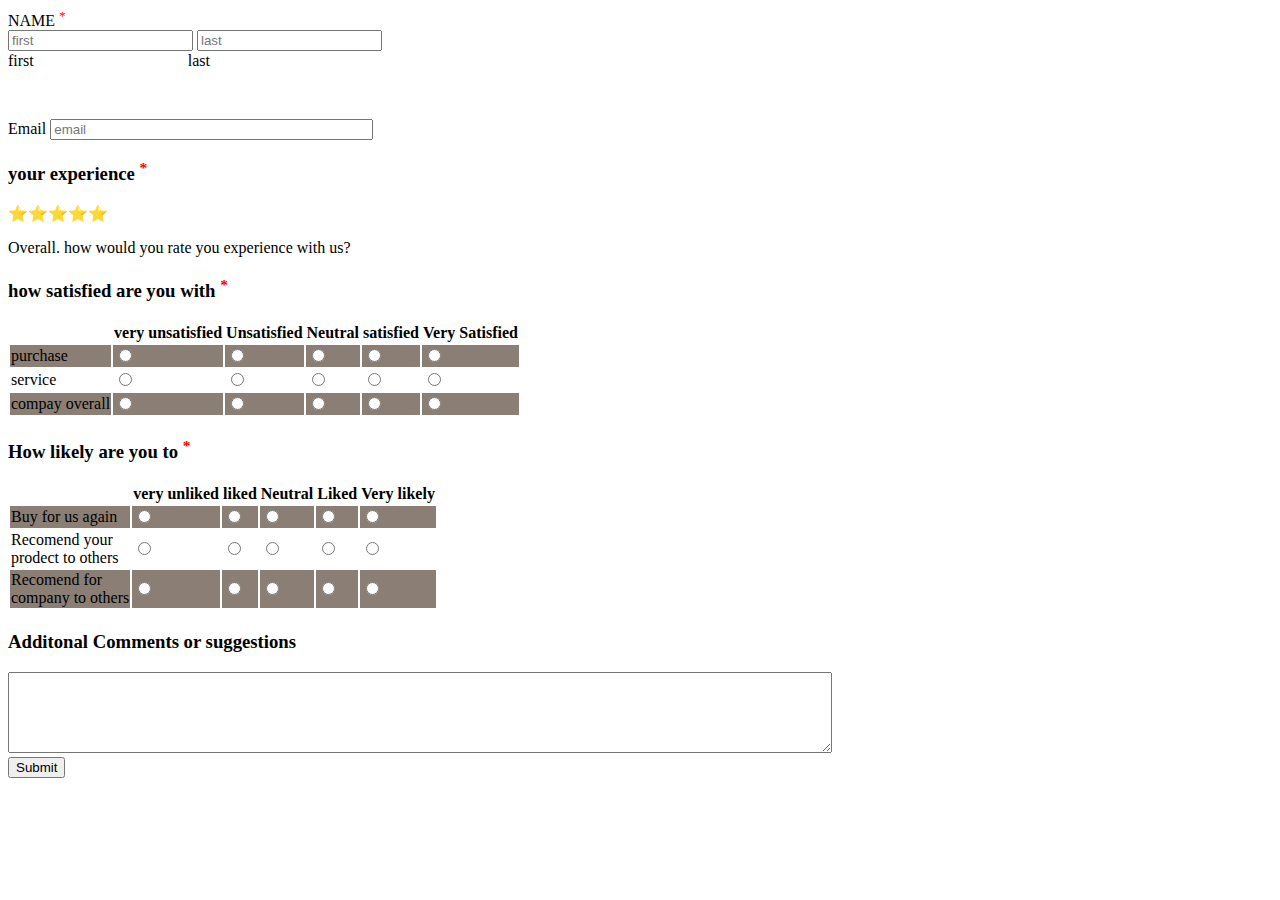
<file: assignment 2/index.html>
<!DOCTYPE html>
<html lang="en">
<head>
    <meta charset="UTF-8">
    <meta http-equiv="X-UA-Compatible" content="IE=edge">
    <meta name="viewport" content="width=device-width, initial-scale=1.0">
    <title>application</title>
    <link rel="stylesheet" href="style.css">
</head>
<body>
    <div>

        <label for="">NAME <sup>*</sup></label><br>
        <div></div>
        <input type="text" placeholder="first">
        <input type="text"placeholder="last"><br> 
        <p class="first">first <span class="last">last</span></p>
     
        <br>
        <label for="email">Email</label>
        <input class="email" type="email" placeholder="email" >
        <h3>your experience <sup>*</sup> </h3>
      <p>⭐⭐⭐⭐⭐</p>
      <p > Overall. how would you rate you experience with us? </p>

 <h3>how satisfied are you with <sup>*</sup></h3>
 <table >
    <tr>
        
        <td class="purchase"><label for="">purchase</label></td>
        <td class="purchase"><input type="radio"></td>
        <td class="purchase"><input type="radio"></td>
        <td class="purchase"><input type="radio"></td>
        <td class="purchase"><input type="radio"></td>
        <td class="purchase"><input type="radio"></td>
    </tr>
    <tr>
        <td><label for="">service</label></td>
        <td><input type="radio"></td>
        <td><input type="radio"></td>
        <td><input type="radio"></td>
        <td><input type="radio"></td>
        <td><input type="radio"></td>
    </tr>
    <tr>
        <td class="compay-overall"><label for="">compay overall</label></td>
        <td class="compay-overall"><input type="radio"></td>
        <td class="compay-overall"><input type="radio"></td>
        <td class="compay-overall"><input type="radio"></td>
        <td class="compay-overall"><input type="radio"></td>
        <td class="compay-overall"><input type="radio"></td>
    </tr>
    <tr>
        <thead>
            <th> <label for=""></label></th>
            <th> <label for="">very unsatisfied</label></th>
            <th> <label for=""></label>Unsatisfied</label></th>
            <th> <label for="">Neutral</label></th>
            <th> <label for="">satisfied</label></th>
            <th> <label for="">Very Satisfied</label></th>
        </thead>
    </tr>
 </table>
 <h3>How likely are you to <sup>*</sup></h3>
 <table class="table">
    
        <tr>
            <td class="Buy"><label for="first">Buy for us again</label></td>
            <td class="Buy"><input type="radio" id="first"></td>
            <td class="Buy"><input type="radio" id="first"></td>
            <td class="Buy"><input type="radio" id="first"></td>
            <td class="Buy"><input type="radio" id="first"></td>
            <td class="Buy"><input type="radio" id="first"></td>
          
        </tr>
        <tr>
            <td><label for="second">Recomend your <br> prodect to others</label></td>
            <td><input type="radio" id="second"></td>
            <td><input type="radio" id="second"></td>
            <td><input type="radio" id="second"></td>
            <td><input type="radio" id="second"></td>
            <td><input type="radio" id="second"></td>
           
          
        </tr>
        <tr>
            <td class="Recomend "><label for="third">Recomend for <br> company to others</label></td>
            <td class="Recomend "><input type="radio" id="third"></td>
            <td class="Recomend "><input type="radio" id="third"></td>
            <td class="Recomend "><input type="radio" id="third"></td>
            <td class="Recomend "><input type="radio" id="third"></td>
            <td class="Recomend "><input type="radio" id="third"></td>
           
        </tr>
        <tr>
            <thead>
                <th> <label for=""></label></th>
                <th> <label for="">very unliked</label></th>
                <th> <label for=""></label>liked</label></th>
                <th> <label for="">Neutral</label></th>
                <th> <label for="">Liked</label></th>
                <th> <label for="">Very likely</label></th>
            </thead>
        </tr>
  
 </table>
 <h3> Additonal Comments or suggestions</h3>
 <textarea name="" id="" cols="100" rows=5"></textarea><br>
 <input type="submit">


    </div>
    </body>
</html>
</file>
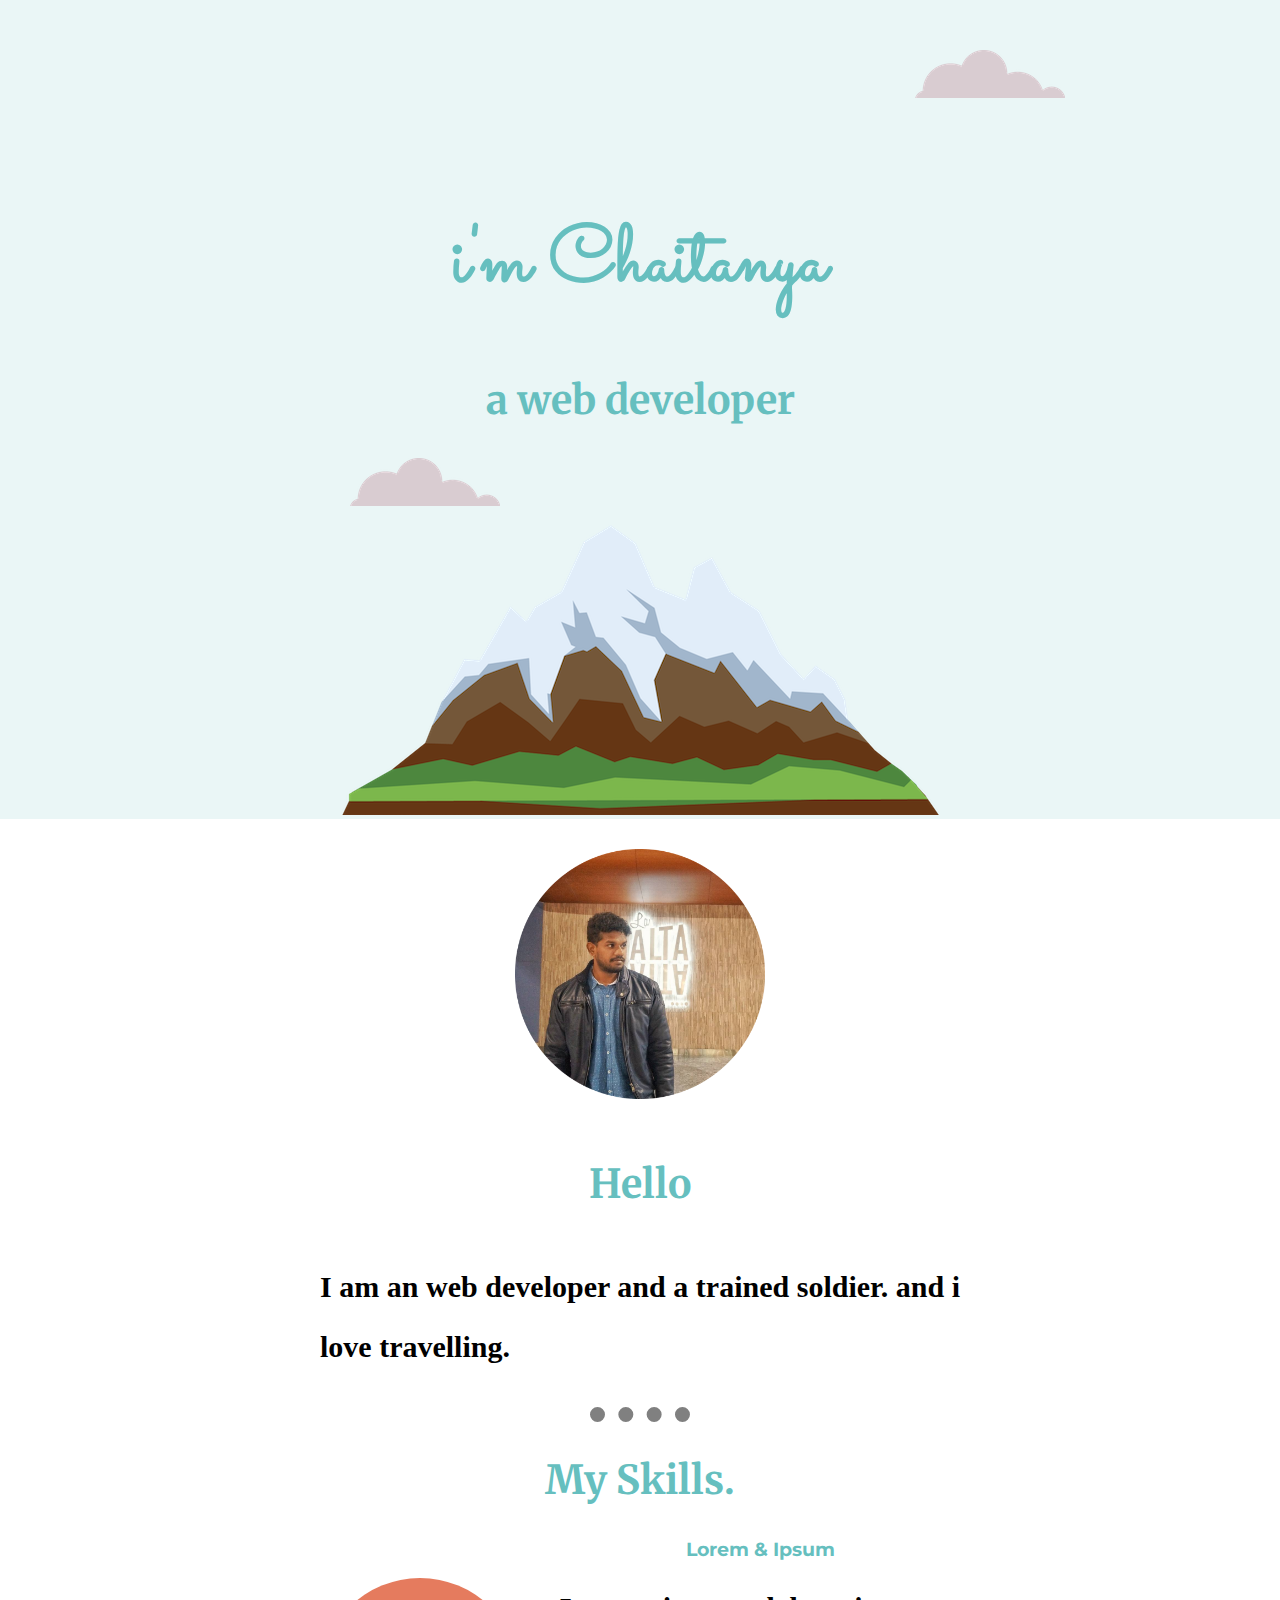
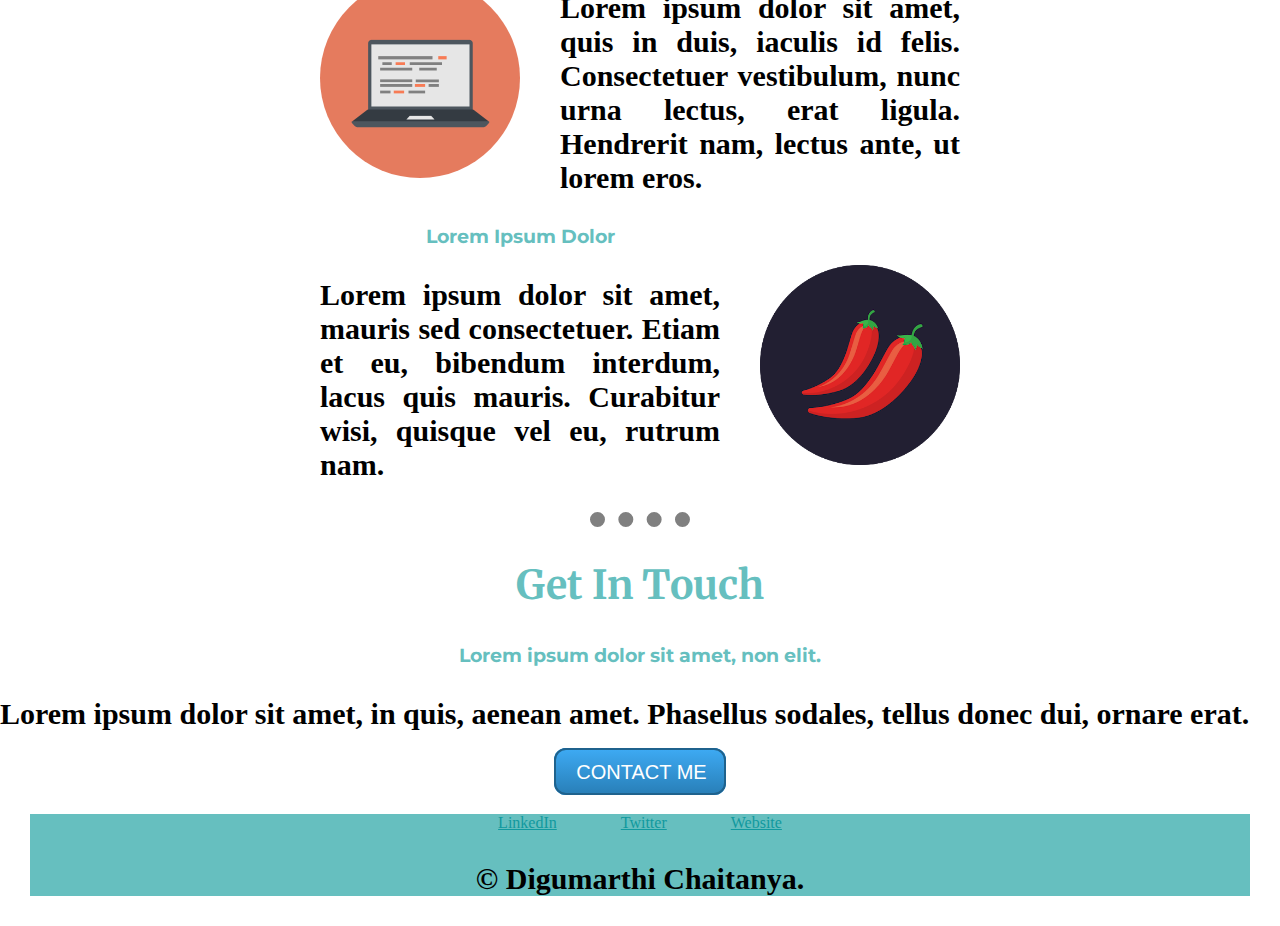
<file: bio/index.html>
<!DOCTYPE html>
<html lang="en" dir="ltr">
  <head>
    <meta charset="utf-8">
    <title>biodeta</title>
    <link rel="stylesheet" href="./css/style.css">
    <link rel="icon" href="./favicon.ico">
    <link rel="preconnect" href="https://fonts.googleapis.com">
    <link rel="preconnect" href="https://fonts.googleapis.com">
    <link rel="preconnect" href="https://fonts.gstatic.com" crossorigin>
    <link href="https://fonts.googleapis.com/css2?family=Merriweather&family=Montserrat&family=Sacramento&display=swap" rel="stylesheet">
</head>

  <body>
    <div class="firstdiv">

   
    <img class="uppercloud"src="./images/cloud.png" alt="cloud">
    <h1>i'm  Chaitanya</h1>
    <h2>a web developer</h2>
      <img class="lowercloud" src="./images/cloud.png" alt="cloud">
        <img class="mountain" src="./images/mountain.png" alt="cloud">
      </div>
     <div class="container" >
      <div class="profile" >
        <img src="./images/chaitanya.png" alt="" height="250" width="250">
        <h2>Hello</h2>
        <p>I am an web developer and a trained soldier. and i love travelling.</p>

      </div>
<hr>

    <h2>My Skills.</h2>
    <div class="skill-row">
     <img class="computer" src="./images/computer.png" alt="" height="200" width="200" >
      <h3>Lorem & Ipsum</h3>
      <p class="para1">Lorem ipsum dolor sit amet, quis in duis, iaculis id felis. Consectetuer vestibulum, nunc urna lectus, erat ligula. Hendrerit nam, lectus ante, ut lorem eros.</p>
    </div>
    <div class="skill-row">
      <img class="chilli" src="./images/chillies.png" alt="" height="200" width="200">
      <h3>Lorem Ipsum Dolor</h3>
      <p class="para2">Lorem ipsum dolor sit amet, mauris sed consectetuer. Etiam et eu, bibendum interdum, lacus quis mauris. Curabitur wisi, quisque vel eu, rutrum nam.</p>
    </div>
  </div>
  <hr>
  <div class="contact-me">
    <h2>Get In Touch</h2>
    <h3>Lorem ipsum dolor sit amet, non elit.</h3>
    <p>Lorem ipsum dolor sit amet, in quis, aenean amet. Phasellus sodales, tellus donec dui, ornare erat.</p>
    <a class="btn" href="mailto:name@email.com">CONTACT ME</a>
  </div>
</div>


<div class="bottom-container">
  <a class="footer-link" href="https://www.linkedin.com/">LinkedIn</a>
  <a class="footer-link" href="https://twitter.com/">Twitter</a>
  <a class="footer-link" href="https://www.appbrewery.co/">Website</a>
  <p class="paralast">© Digumarthi Chaitanya.</p>
</div>




 



  </body>
</html>
</file>
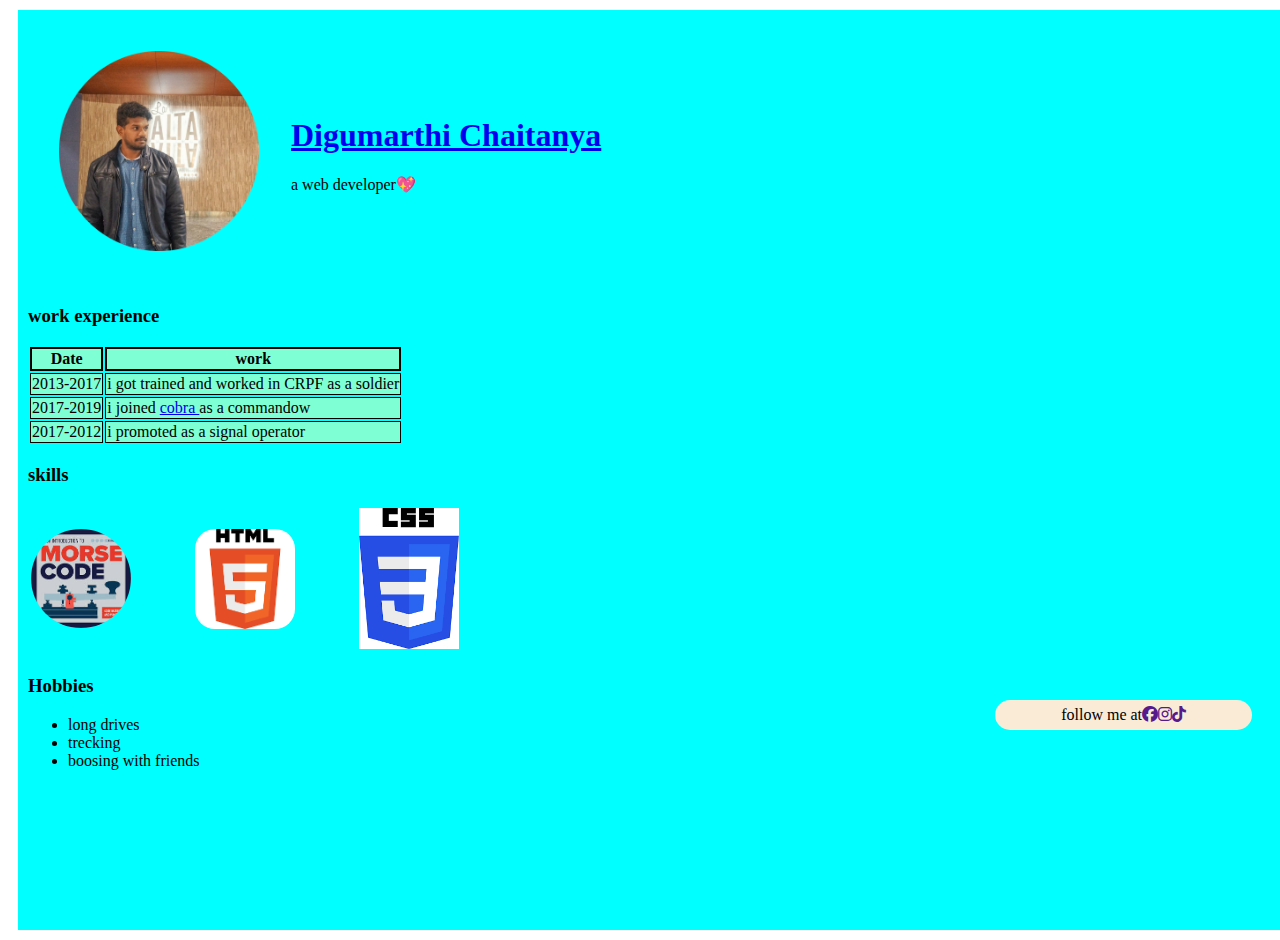
<file: cv/index.html>
<!DOCTYPE html>
<html lang="en">
<head>
    <meta charset="UTF-8">
    <meta http-equiv="X-UA-Compatible" content="IE=edge">
    <meta name="viewport" content="width=device-width, initial-scale=1.0">
    <title>cv</title>
    <link rel="stylesheet" href="style.css">
    
    <link rel="preconnect" href="https://fonts.googleapis.com"><link rel="preconnect" href="https://fonts.gstatic.com" crossorigin><link href="https://fonts.googleapis.com/css2?family=Anton&family=Dancing+Script&family=La+Belle+Aurore&family=Lato:ital,wght@1,100&family=Merriweather&family=Montserrat&family=Rubik+Distressed&family=Sacramento&display=swap" rel="stylesheet">
   <link rel="stylesheet" href="https://cdnjs.cloudflare.com/ajax/libs/font-awesome/6.2.1/css/all.min.css">
</head>
<body>
    <div class="container">
        <table cellspacing="30px">
            <tr>
                <td ><img src="./image/chaitanya.png" alt="" width="200" height="200"></td>
                <td>
                    <h1><a href="https://www.facebook.com/chaitanya.digumarthi/"> Digumarthi Chaitanya</a></h1>
                    <p>a web developer💖</p>

                </td>
            </tr>
        </table>

       
            <h3>work experience</h3>
            <table class="box">
                <tr>
                    <th>Date</th>
                    <th>work</th>
                </tr>
                <tr>
                    <td>2013-2017</td>
                    <td>i got trained and worked in CRPF as a soldier</td>
                </tr>
                <tr>
                    <td>2017-2019</td>
                    <td>i joined <a href="https://crpf.gov.in/cobra-sector.htm">cobra </a> as a commandow</td>
                </tr>
                <tr>
                    <td>2017-2012</td>
                    <td>i promoted as a signal operator</td>
                </tr>
            </table>
<h3>skills</h3>
<table>
    <tr>
        <td class="morce"><img src="./image/morce.jpg" alt="morce" width="100"></td>
        <td class="html"><img src="./image/html.png" alt="morce" width="100"></td>
        <td><img src="./image/css.png" alt="" width="100"></td>
    </tr>
</table>
   <h3>Hobbies</h3>
   <ul>
    <li>long drives</li>
    <li>trecking</li>
    <li>boosing with friends</li>
   </ul>
   <footer>

    follow me at <a href=""><i class="fa-brands fa-facebook"></i></a>
     <a href=""><i class="fa-brands fa-instagram"></i></a>
     <a href=""><i class="fa-brands fa-tiktok"></i></a>

     
   </footer>

    </div>

    
</body>
</html>
</file>
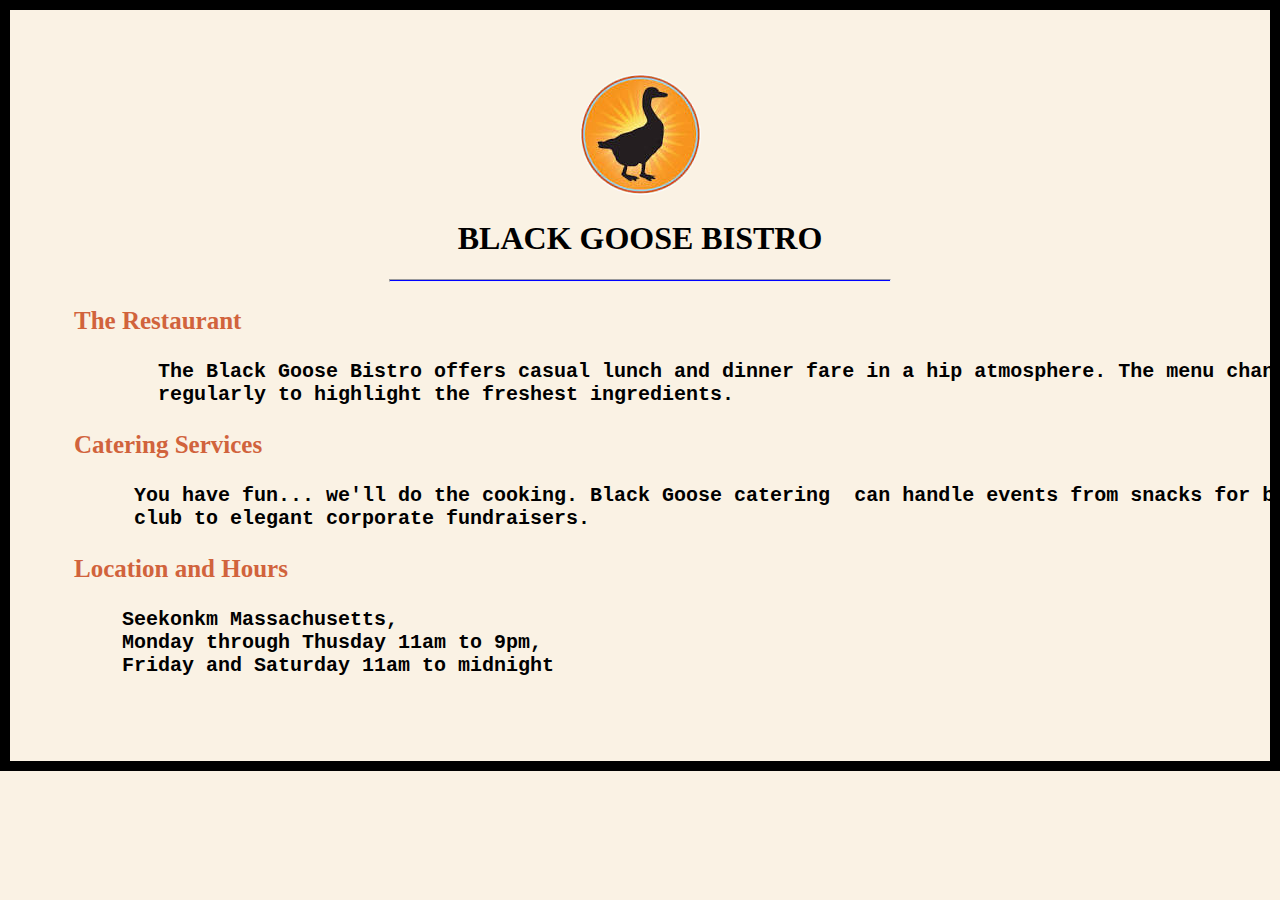
<file: first assinment/index.html>
<!DOCTYPE html>
<html lang="en">
<head>
    <meta charset="UTF-8">
    <meta http-equiv="X-UA-Compatible" content="IE=edge">
    <meta name="viewport" content="width=device-width, initial-scale=1.0">
    <title>black goose bistro</title>
    <link rel="stylesheet" href="style.css">
</head>
<body>
   <center>  <img src="bistro.jpg" alt="bistro"> </center>
   <center><h1>BLACK GOOSE BISTRO</h1> </center>
   <hr>
<h3>The Restaurant</h3>
<pre>       The Black Goose Bistro offers casual lunch and dinner fare in a hip atmosphere. The menu changes 
       regularly to highlight the freshest ingredients.
</pre>
<h3>Catering Services</h3>
<pre>     You have fun... we'll do the cooking. Black Goose catering  can handle events from snacks for bridge 
     club to elegant corporate fundraisers.
</pre>
<h3>Location and Hours</h3>
<pre>    Seekonkm Massachusetts,
    Monday through Thusday 11am to 9pm,
    Friday and Saturday 11am to midnight
</pre>
</body>
</html>
</file>
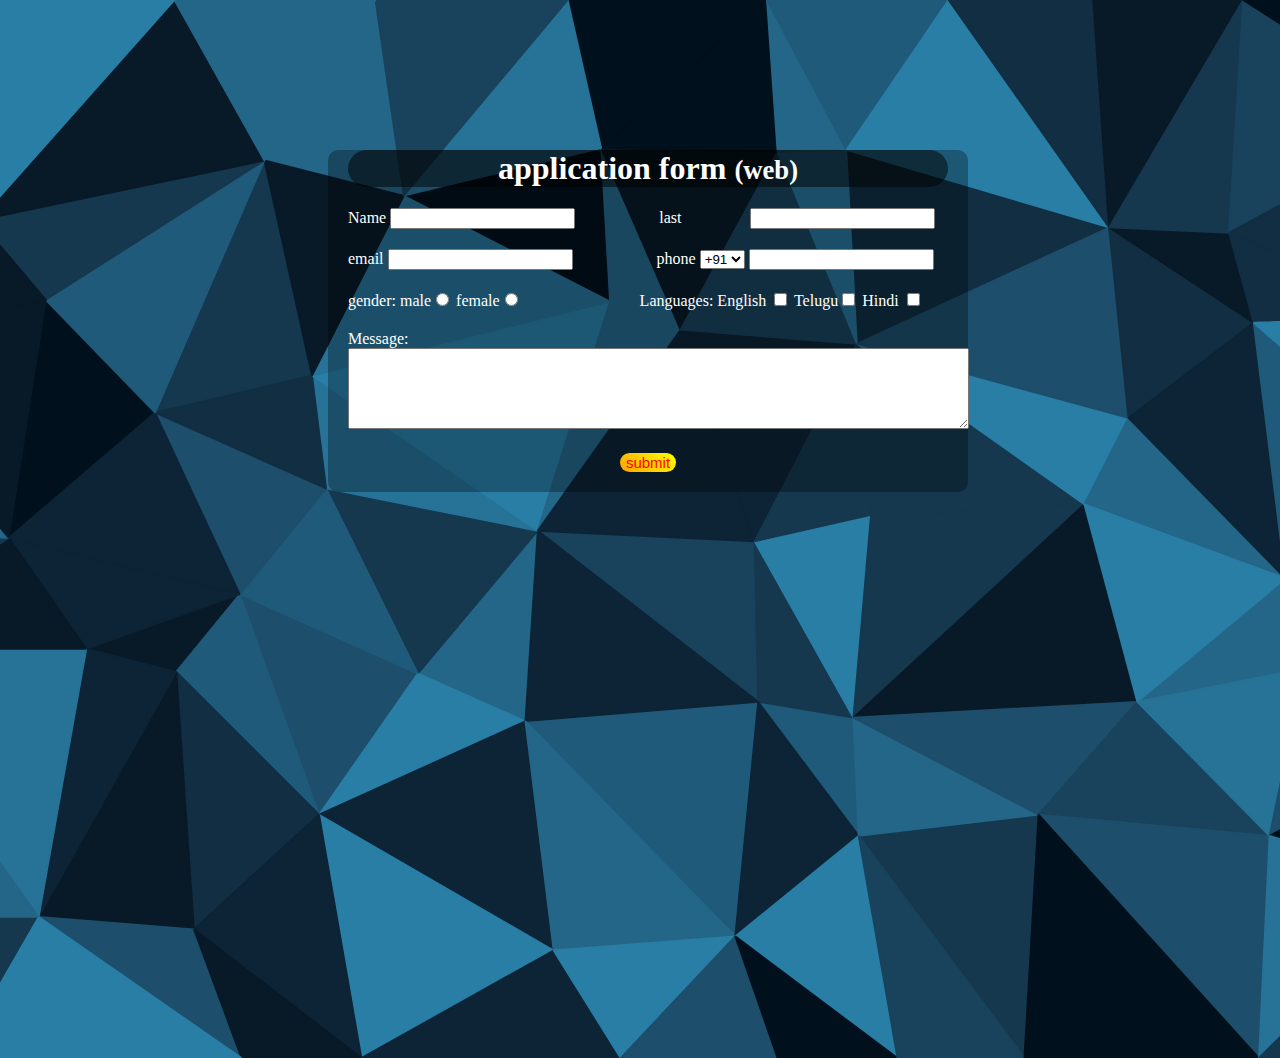
<file: form/index.html>
<!DOCTYPE html>
<html lang="en">
<head>
    <meta charset="UTF-8">
    <meta http-equiv="X-UA-Compatible" content="IE=edge">
    <meta name="viewport" content="width=device-width, initial-scale=1.0">
    <title>form</title>
    <link rel="stylesheet" href="style.css">
    <link rel="icon" href="./images/aquaman.jpg">
</head>
<body>
   <div class="container">
   <header>
   <center> <h1>application form <small>(web)</small></h1></center>
   </header>
<form action="">
    <div>
    <label for="">Name</label>
    <input type="text" name>
    <label class="last" for="">last</label>
    <input class="last1" type="text" >
</div>
<div  class="second">
    <label for="">email</label>
    <input type="text" >
    <label class="phn" for="">phone</label>
    <select name="" id="">
        <option value="">+91</option>
        <option value="">+92</option>
        <option value="">+93</option>
        <option value="">+94</option>
    </select>
    <input type="text" >

</div>
<div class="third">
    <label for="gender" name="gender">gender:</label>
      male<input type="radio" name="male" id="gender">   
      female<input type="radio" name="female" id="gender">  
      <label class="lan" for="">Languages:</label> 
      English <input type="checkbox" name="" id="">
     Telugu<input type="checkbox" name="" id="">
     Hindi <input type="checkbox" name="" id="">


    </div>
    <div class="fourth">
      <label for="">Message:</label>
      <textarea name="" id="" cols="75" rows="5"></textarea>
    </div>
    <div class="fifth">
       <center> <input class="submit" type="submit" value="submit"></center>
      
    </div>


</form>

   </div>

</body>
</html>
</file>
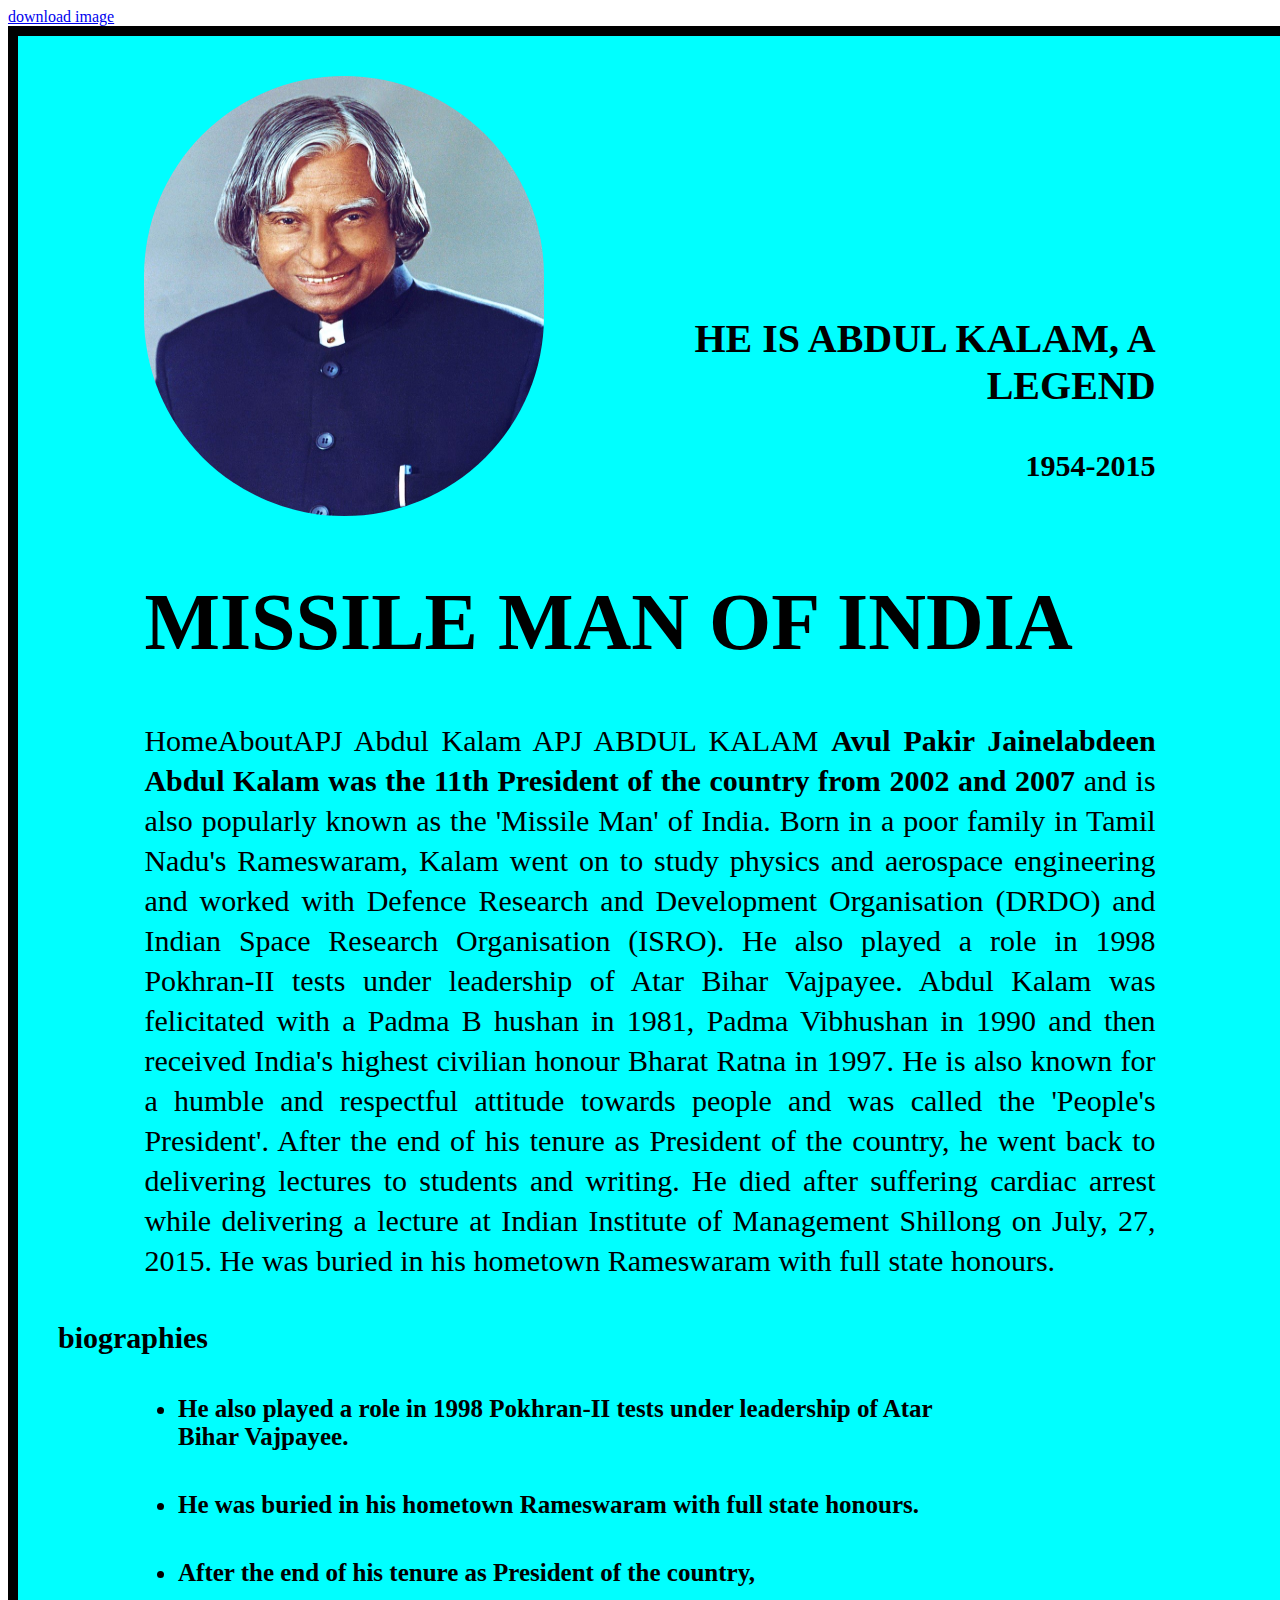
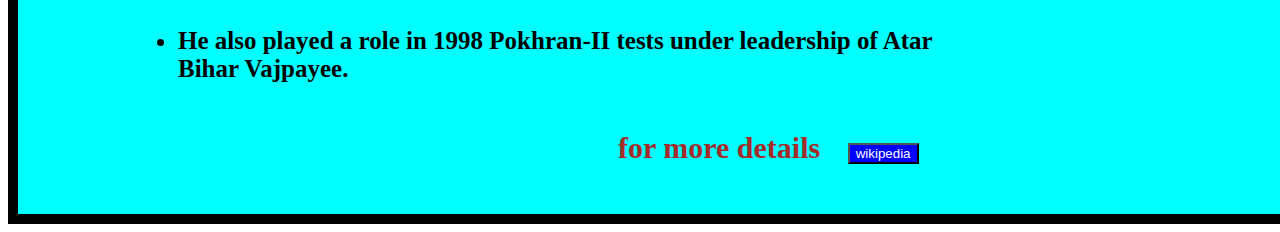
<file: kalam project/index.html>
<!DOCTYPE html>
<html lang="en">
<head>
    <meta charset="UTF-8">
    <meta http-equiv="X-UA-Compatible" content="IE=edge">
    <meta name="viewport" content="width=device-widt h, initial-scale=1.0">
    <link rel="stylesheet" href="style.css">
    <title>job application</title>
</head>
<body>
    <header>
        <a href="A._P._J._Abdul_Kalam.jpg" download>download image</a>
    </header>
<div class="container">
<div class="content">
<div class="image-content">
    <img class="img" src="A._P._J._Abdul_Kalam.jpg" alt="" height="440" width=400">
</div>
<div>
    <h1 >he is abdul kalam, a legend</h1>
    <h4>1954-2015</h4>
</div>
</div>
<!-----middle--/-->
<div  class="middle-container">
    <div class="content2">
        <h1 class="middle-h1">MISSILE MAN OF INDIA</h1>
        <P class="middle-p">HomeAboutAPJ Abdul Kalam
            APJ ABDUL KALAM 
            <B> Avul Pakir Jainelabdeen Abdul Kalam was the 11th President of the country from 2002 and 2007 </B>
            and is also popularly known as the 'Missile Man' of India. Born in a poor family in
             Tamil Nadu's Rameswaram, Kalam went on to study physics and aerospace engineering 
             and worked with Defence Research and Development Organisation (DRDO) and Indian 
             Space Research Organisation (ISRO). He also played a role in 1998 Pokhran-II tests 
             under leadership of Atar Bihar Vajpayee. Abdul Kalam was felicitated with a Padma B
             hushan in 1981, Padma Vibhushan in 1990 and then received India's highest civilian 
             honour Bharat Ratna in 1997. He is also known for a humble and respectful attitude
              towards people and was called the 'People's President'. After the end of his tenure 
              as President of the country, he went back to delivering lectures to students and
               writing. He died after suffering cardiac arrest while delivering a lecture at Indian 
               Institute of Management Shillong on July, 27, 2015. He was buried in his hometown 
               Rameswaram with full state honours.
        </P>
        </div>
    </div>
    <!-----last ----->
    <div class="last-div">
        <div>
      <h3>biographies</h3>
      <ul>
        <li>He also played a role in 1998 Pokhran-II tests 
            under leadership of Atar Bihar Vajpayee.</li>
            <li>He was buried in his hometown 
                Rameswaram with full state honours.</li>
                <li>After the end of his tenure 
                    as President of the country,</li>
      <li>He also played a role in 1998 Pokhran-II tests 
    under leadership of Atar Bihar Vajpayee.</li
      </ul>


        </div>

    </div>
    <footer>
        <h3> for more details <button onclick="document.location='https://en.wikipedia.org/wiki/A._P._J._Abdul_Kalam'">  wikipedia</button></h3>
    </footer>



</div>
</div>
</body>
</html>
</file>
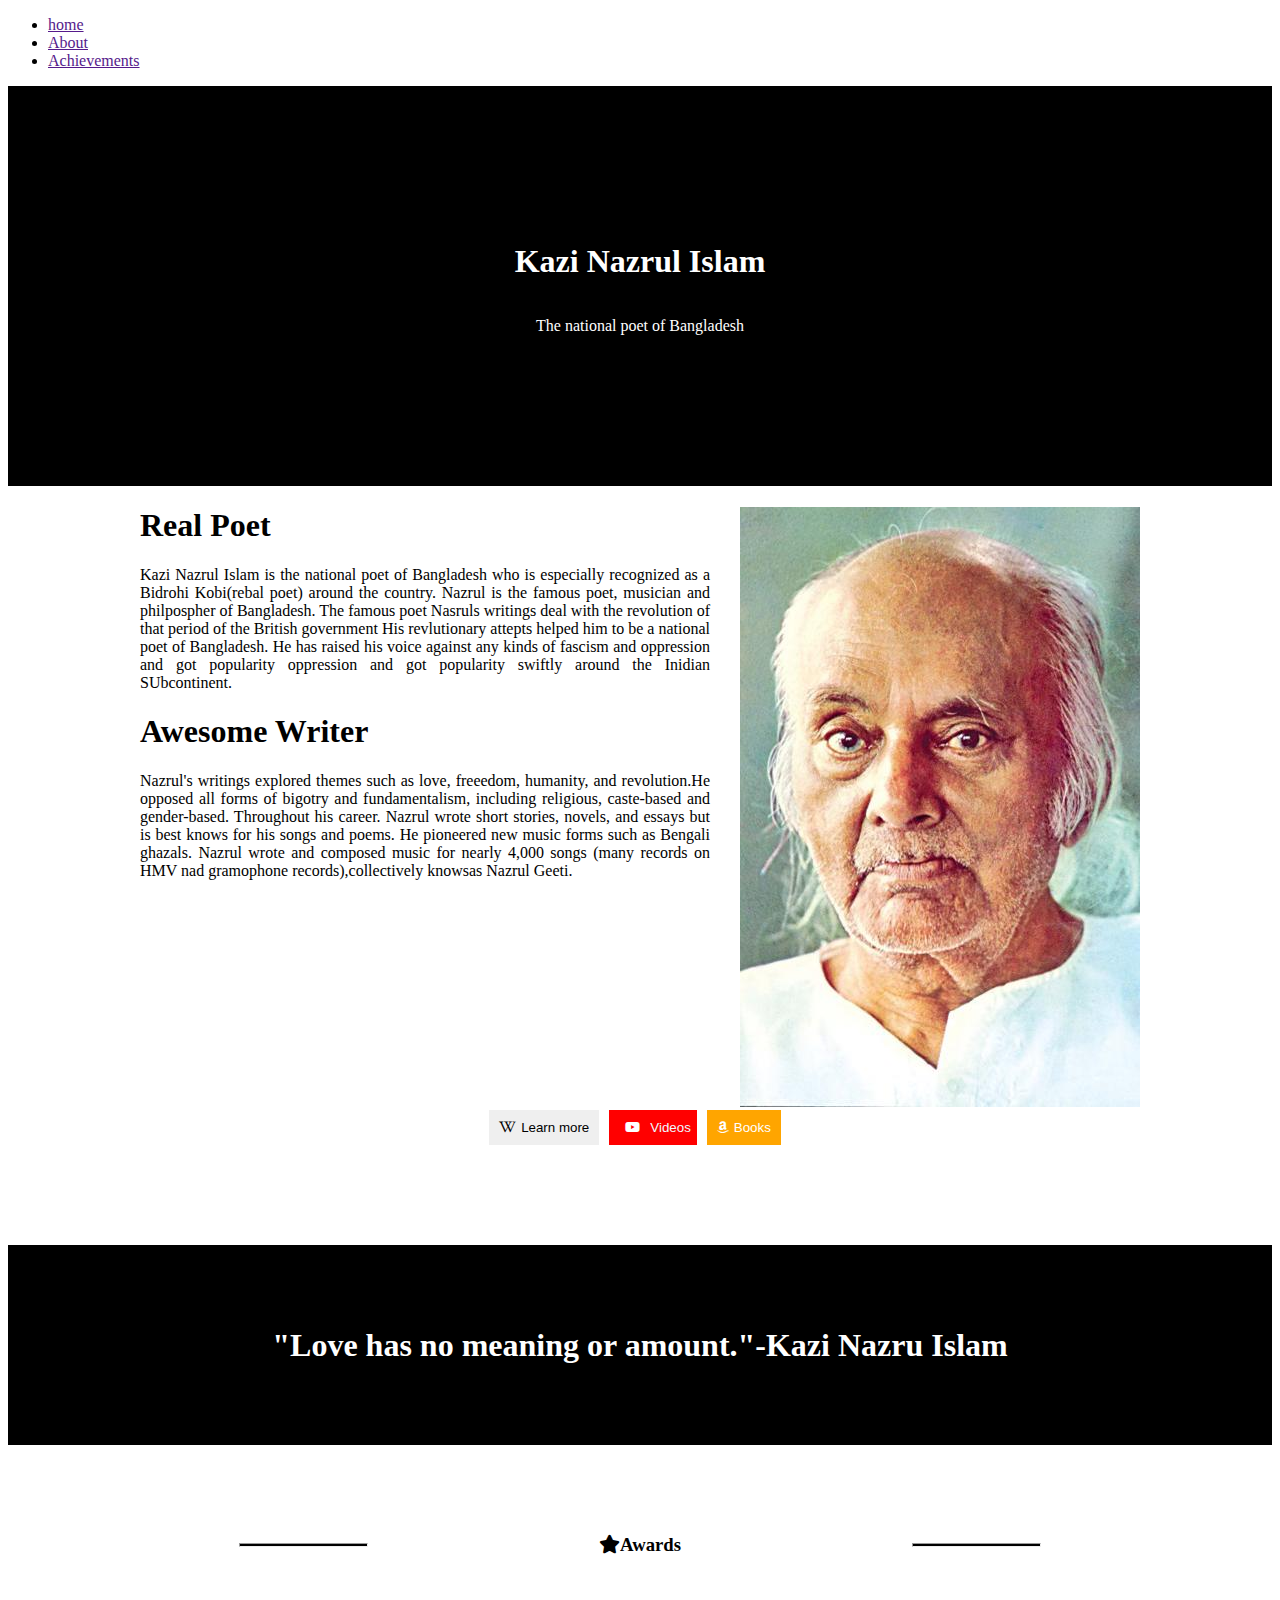
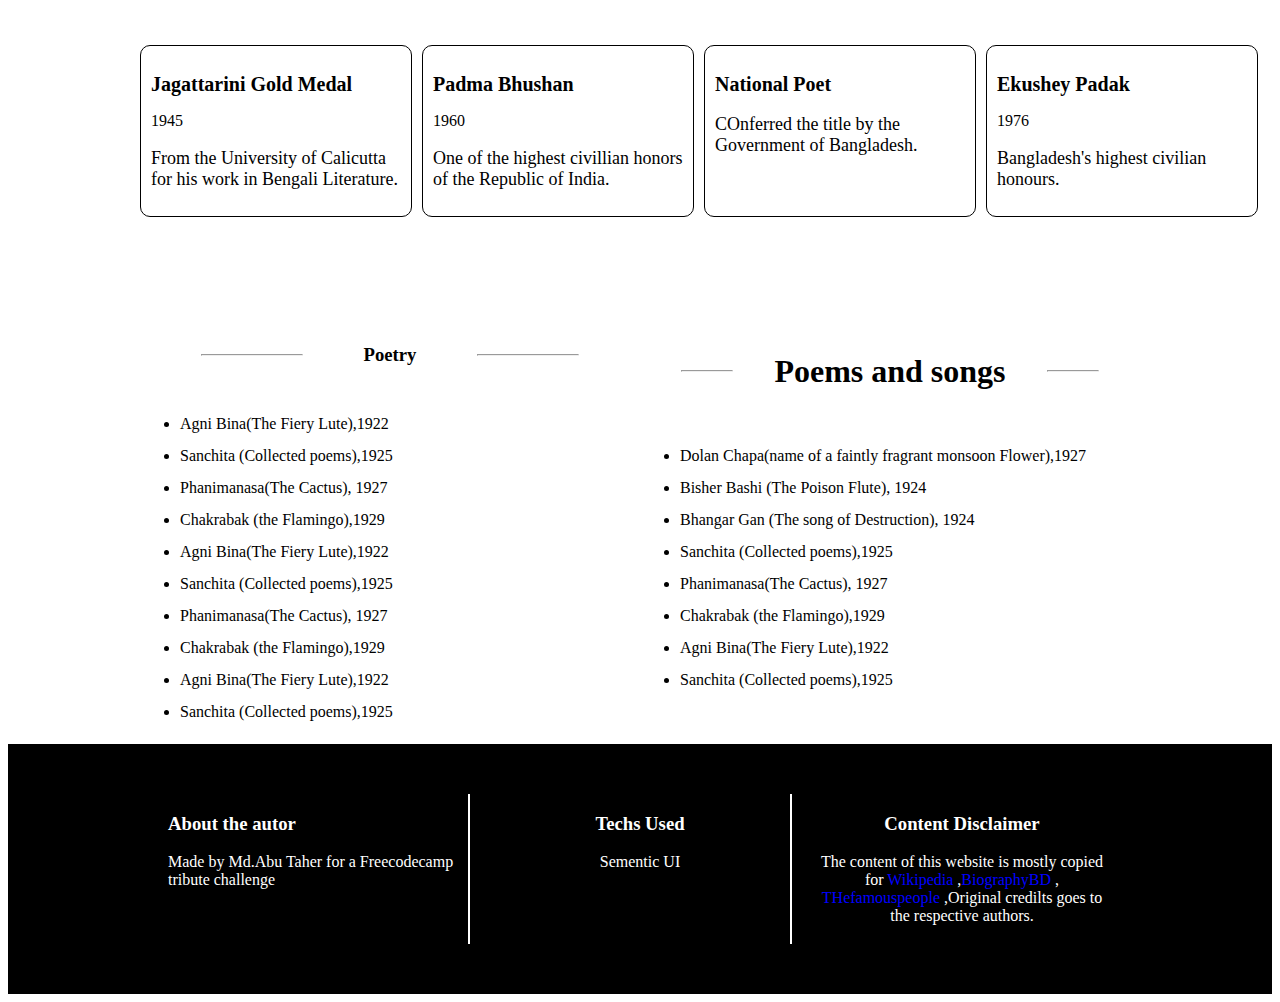
<file: Kazi Nazrul Islams/index.html>
<!DOCTYPE html>
<html lang="en">
<head>
    <meta charset="UTF-8">
    <meta http-equiv="X-UA-Compatible" content="IE=edge">
    <meta name="viewport" content="width=device-width, initial-scale=1.0">
    <title>grid praktice</title>
    <link rel="stylesheet" href="https://cdnjs.cloudflare.com/ajax/libs/font-awesome/6.2.1/css/all.min.css



    ">
<link rel="stylesheet" href="style.css">
<!-- CSS only -->
<link href="https://cdn.jsdelivr.net/npm/bootstrap@5.2.3/dist/css/bootstrap.min.css" 
rel="stylesheet" integrity="sha384-rbsA2VBKQhggwzxH7pPCaAqO46MgnOM80zW1RWuH61DGLwZJEdK2Kadq2F9CUG65"
 crossorigin="anonymous">
</head>
<body>
<nav class="navbar navbar-expand-lg navbar-dark bg-dark">
    <ul class="navbar-nav ">
        <li class="nav-list"><a class="nav-link" href="">home</a></li>
        
        <li class="nav-list"><a class="nav-link" href="">About</a></li>
        
        <li class="nav-list"><a class="nav-link" href="">Achievements</a></li>
    </ul>
</nav>
<div class="header">
<h1>Kazi Nazrul Islam</h1>
<p>The national poet of Bangladesh</p>
</div>

<div class="details">
    <div   class="details1">
        <img src="./images/islam.jpg" alt="">
    </div>
    <div  class="details2">
        <h1>Real Poet</h1>

        <p>Kazi Nazrul Islam is the national poet of Bangladesh who is especially recognized
            as a Bidrohi Kobi(rebal poet) around the country. Nazrul is the 
            famous poet, musician and philpospher of Bangladesh.
            The famous poet Nasruls writings deal with the revolution of that period of the
            British government His revlutionary attepts helped him to be a national poet of Bangladesh. He has raised his voice against any kinds of fascism and oppression and got popularity 
            oppression and got popularity swiftly around the Inidian SUbcontinent.</p>
    </div>
    <div  class="details3">
        <h1>Awesome Writer</h1>
        <p>Nazrul's writings explored themes such as love, freeedom, humanity, and revolution.He opposed all forms of bigotry and fundamentalism, including religious, 
            caste-based and gender-based.
            Throughout his career. Nazrul wrote short stories, novels, and essays but is best knows for his songs and poems. He 
            pioneered new music forms such as Bengali ghazals. Nazrul wrote and composed music for nearly 4,000 songs (many records on HMV nad gramophone records),collectively knowsas Nazrul Geeti.</p>
    </div>

</div>
<div class="buttons">
    <button class="buttons1"><i class="fa-brands fa-wikipedia-w"></i>Learn more</button>
    <button class="buttons2"><i class="fa-brands fa-youtube"></i>Videos</button>
    <button class="buttons3"><i class="fa-brands fa-amazon"></i>Books</button>
</div>
<div class="middle">
    <h1>"Love has no meaning or amount."-Kazi Nazru Islam</h1>

</div>
<div class="awards">
    <hr>
<h3><i class="fa-solid fa-star"></i>Awards</h3>
<hr>

  
</div>
<div class="four">
    <div class="box">
        <h2>Jagattarini Gold Medal</h2>
        1945
        <p>From the University of Calicutta for his work in Bengali Literature.</p>
    </div>
<div  class="box">
    <h2>Padma Bhushan</h2>
    1960
   <p> One of the highest civillian honors of the Republic of India.
</p>
</div>
<div  class="box">
    <h2>National Poet</h2>
    <p>COnferred the title by the Government of Bangladesh.</p>
</div>
<div  class="box">

<h2>Ekushey Padak</h2>
1976
<p>Bangladesh's highest civilian honours.</p>

</div>
</div>
<div class="poem">
    <div class="poetry">
      <div class="hp">
        <hr>
        <h3>Poetry</h3>
           <hr>  
    </div>
        <Ul>
            <li>Agni Bina(The Fiery Lute),1922</li>
            <li>Sanchita (Collected poems),1925</li>
            <li>Phanimanasa(The Cactus), 1927</li>
            <li>Chakrabak (the Flamingo),1929</li>
            <li>Agni Bina(The Fiery Lute),1922</li>
            <li>Sanchita (Collected poems),1925</li>
            <li>Phanimanasa(The Cactus), 1927</li>
            <li>Chakrabak (the Flamingo),1929</li>
            <li>Agni Bina(The Fiery Lute),1922</li>
            <li>Sanchita (Collected poems),1925</li>
        
        </Ul>
    </div>
<div class="songs">
 <div class="hs">
    <hr>
    <h1>Poems and songs</h1>
    <hr>
 </div>
    <ul>
        <li>Dolan Chapa(name of a faintly fragrant monsoon Flower),1927</li>
        <li>Bisher Bashi (The Poison Flute), 1924</li>
         <li>     Bhangar Gan (The song of Destruction), 1924</li>
        <li>Sanchita (Collected poems),1925</li>
        <li>Phanimanasa(The Cactus), 1927</li>
        <li>Chakrabak (the Flamingo),1929</li>
        <li>Agni Bina(The Fiery Lute),1922</li>
        <li>Sanchita (Collected poems),1925</li>
        
    </ul>
</div>
 </div>


<footer>
    <div class="last1">
        <h3>About the autor</h3>
        <p>Made by Md.Abu Taher for a Freecodecamp tribute challenge</p>
    
    </div>
    
    <div  class="last2">
        <h3>Techs Used</h3>
        <p>Sementic UI</p>
    </div>
    
    <div  class="last3">
        <h3>Content Disclaimer</h3>
        <P>The content of this website is mostly copied for <span>Wikipedia</span>
        ,<span>BiographyBD</span> , <span>THefamouspeople</span> 
        ,Original credilts goes to the respective authors.</P>
    </div>
    
</footer>



    
</body>
</html>
</file>
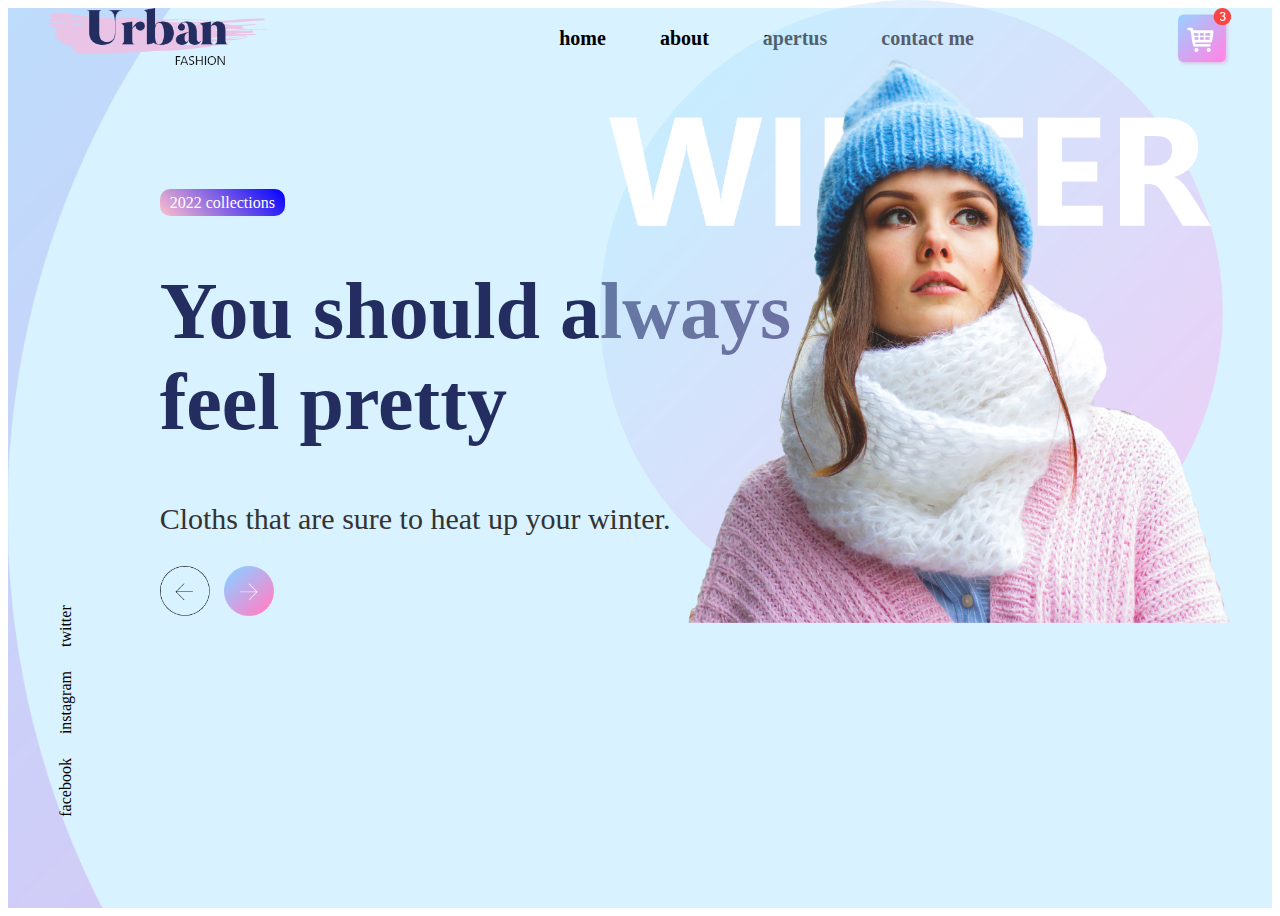
<file: urban/index.html>
<!DOCTYPE html>
<html lang="en">
<head>
    <meta charset="UTF-8">
    <meta http-equiv="X-UA-Compatible" content="IE=edge">
    <meta name="viewport" content="width=device-width, initial-scale=1.0">
    <title>urban</title>
    <div class="container">
        <link rel="stylesheet" href="style.css">
        
</head>
<body>
    <div class="navtag">
        <nav>
          <img class="logo" src="./Urban Fashion Img/logo.png" alt="">
          <ul>
              <li><a href="">home</a></li>
              <li><a href="">about</a></li>
              <li><a href="">apertus</a></li>
              <li><a href="">contact me</a></li>
          </ul>
          <img class="cart" src="./Urban Fashion Img/cart.png" alt="">
        </nav>
      </div>
      <div class="content">
         <a class="a" href="">2022 collections</a>
         <h1>You should always <br> feel pretty
         </h1>
           <p>Cloths that are sure to heat up your winter.</p>
           <img  class="img" src="./Urban Fashion Img/back-arrow.png" alt="">
           <img  class="img"src="./Urban Fashion Img/next-arrow.png" alt="">
           
      </div>


  </div>
  <img class="profile" src="./Urban Fashion Img/img.png" alt="">
    
   <div class="ids">
  <a  href="">facebook</a>
    <a href="">instagram</a>
    <a  href="">twitter</a>
     </div>

</body>
</html>
</file>
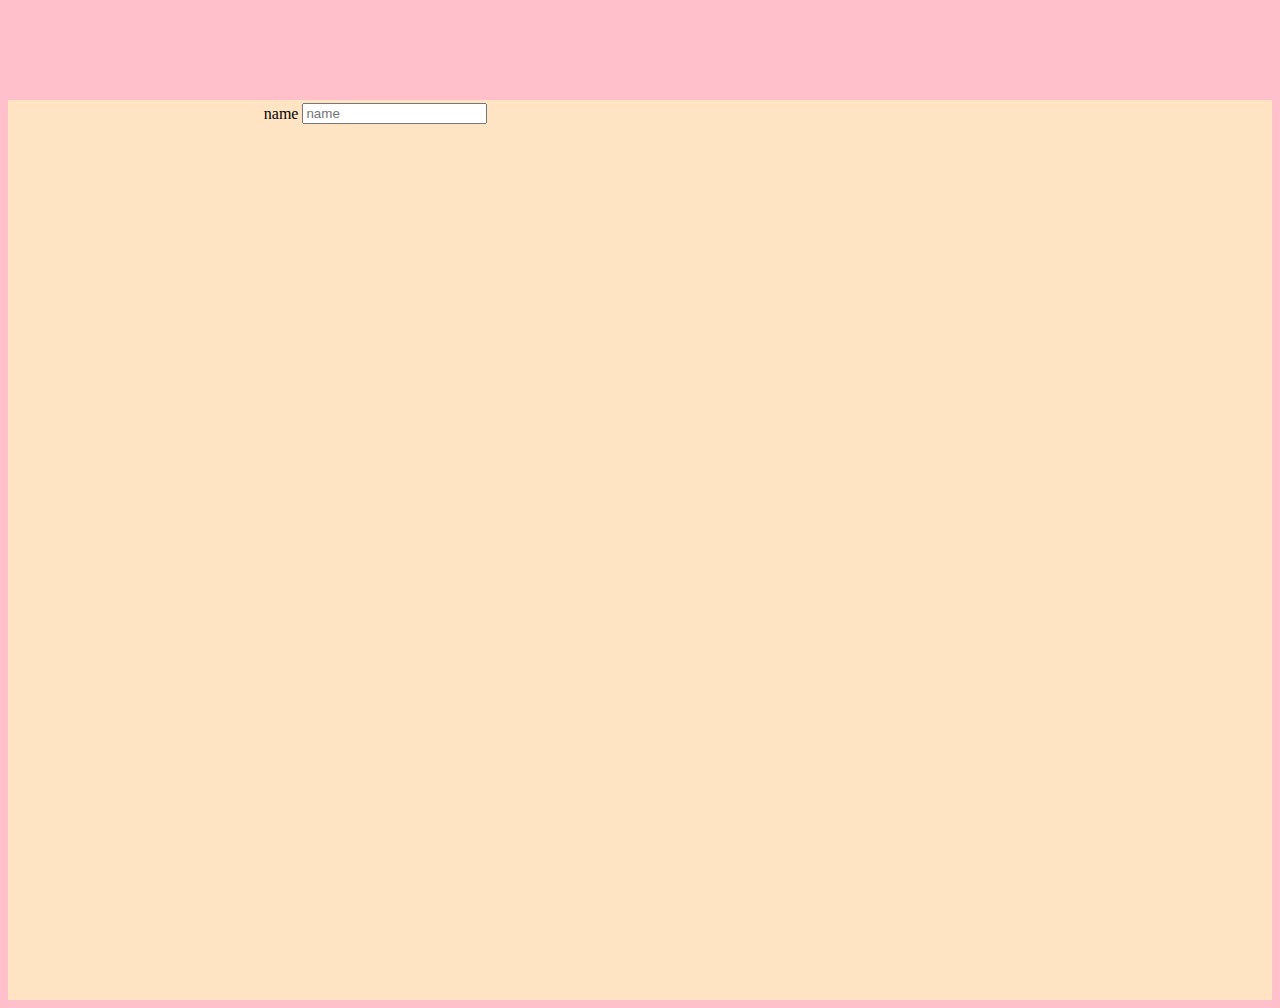
<file: bio/form/index.html>
<!DOCTYPE html>
<html lang="en">
<head>
    <meta charset="UTF-8">
    <meta http-equiv="X-UA-Compatible" content="IE=edge">
    <meta name="viewport" content="width=device-width, initial-scale=1.0">
    <title>application</title>
    <link rel="stylesheet" href="style.css">
</head>
<body>

    <div class="container">
        <div class="application">
         <table>
            <tr>
                <td><label for="name">name</label></td>
                <td><input type="text" placeholder="name"></td>
            </tr>
         </table>
</div>
</div>
</body>
</html>
</file>
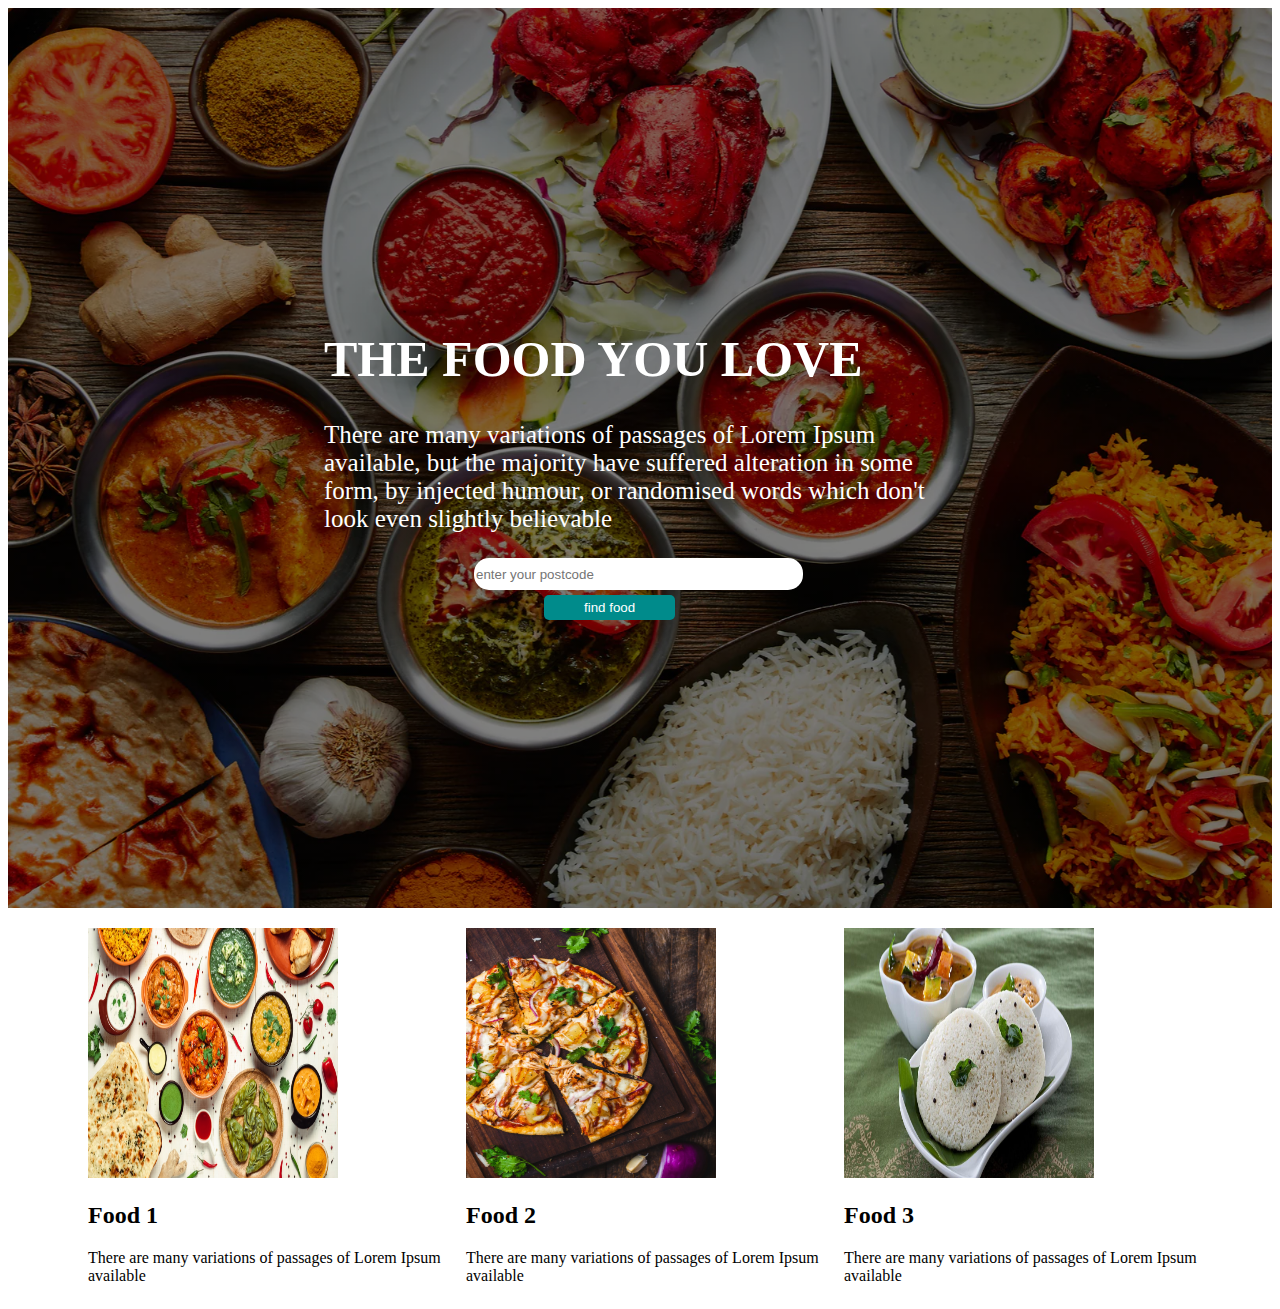
<file: FOOD PAGE/page3.html>
<!DOCTYPE html>
<html lang="en">
<head>
    <meta charset="UTF-8">
    <meta http-equiv="X-UA-Compatible" content="IE=edge">
    <meta name="viewport" content="width=device-width, initial-scale=1.0">
    <title>page2</title>
    <link rel="stylesheet" href="page2.css">

</head>
<body>
<div class="container">
<div class="content">
  <h1>THE FOOD YOU LOVE</h1>
  <P>There are many variations of passages 
    of Lorem Ipsum available, but the majority 
    have suffered alteration in some form, by 
    injected humour, or randomised words which
     don't look even slightly believable</P>

     <form >
      <input type="text" placeholder="enter your postcode">
      <button submit="submit">find food</button>
     </form>
</div>
</div>
<div class="second">
  <div>
    <img src="./images/food2.jpg" alt="" height="250" width="250">
    <h2>Food 1</h2>
    <p>There are many variations of passages 
      of Lorem Ipsum available</p>
  </div>
<div>
    <img src="./images/food3.jpg" alt="" height="250" width="250">
    <h2>Food 2</h2>
    <p>There are many variations of passages 
      of Lorem Ipsum available</p>
  </div>
     <div>
    <img src="./images/food4.jpg" alt="" height="250" width="250">
    <h2>Food 3</h2>
    <p>There are many variations of passages 
      of Lorem Ipsum available</p>
  </div>
  
  
  
  </div>
</body>
</html>
</file>
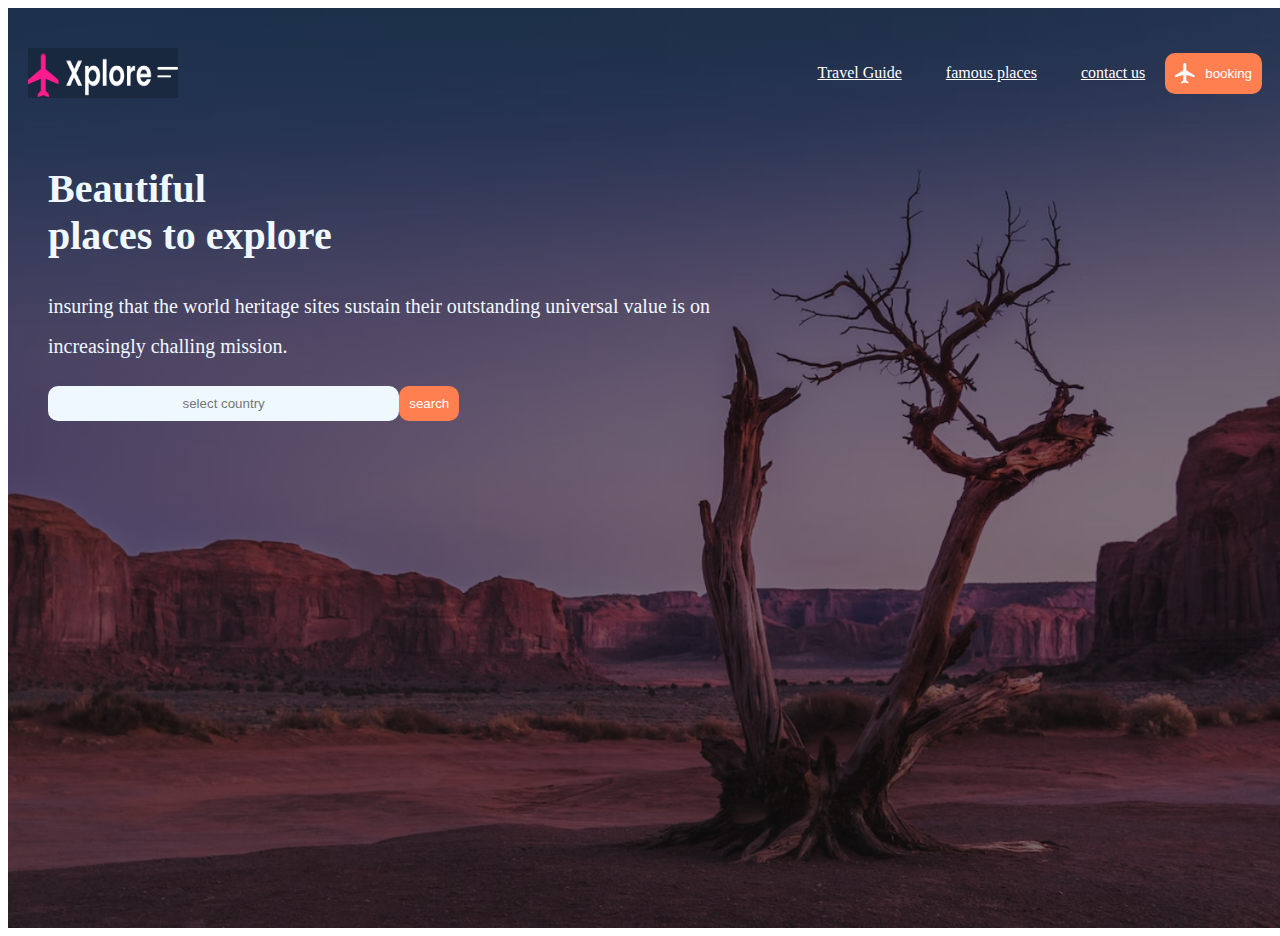
<file: page2/page2.html>
<!DOCTYPE html>
<html lang="en">
<head>
    <meta charset="UTF-8">
    <meta http-equiv="X-UA-Compatible" content="IE=edge">
    <meta name="viewport" content="width=device-width, initial-scale=1.0">
    <title>page 2</title>
    <link rel="stylesheet" href="page2.css">
</head>
<body>
    <div class="container">
        <nav>
            <img class="logo" src="./images/logo.png" alt="" >
            <ul>
                <li><a href="#">Travel Guide</a></li>
                <li><a href="#">famous places</a></li>
                <li><a href="#">contact us</a></li>
            </ul>
            <button class="btn"><img src="./images/icon.png" alt="">booking</button>
        </nav>
<div class="second">
    <h1>Beautiful <br> places to explore<br></h1>
    <p>insuring that the world heritage sites
        sustain their outstanding universal value
         is on increasingly challing mission.
    </p>
<form >
    <input type="text" placeholder="select country">
    <button class="btn">search</button>
</form>
</div>
    </div>
    
    
</body>
</html>
</file>
<file: assignment 2/style.css>
#{ 
    margin:0;
    border: 0;
    box-sizing: border-box;
    padding: 20px;
}

sup{
    color: red;
}
.purchase {
background-color: #8B7E74;
}
.compay-overall{
    background-color: #8B7E74;

}
.Buy{
    background-color: #8B7E74; 
}
.Recomend{
    background-color: #8B7E74; 
}
.email{
    padding-right: 140px;
}
.last{
    position: relative;
    left: 150px;

}
.first{
    position: relative;
    bottom: 15px;;
}
</file>
<file: bio/css/style.css>
body{
    margin: 0;
    padding:0;
    text-align: center;
 
}

.firstdiv{
    background-color: #eaf6f6; 

}
.uppercloud{
    margin: 50px 0 50px 0;
    position: relative;
    left: 350px;
}

.lowercloud{
    position: absolute;
    left: 350px;
}

h1{
    font-size:80px;
    color: #66bfbf;
    font-family:  'Sacramento', cursive;

}
h2{
    color: #66bfbf ;
    font-size:40px;
    font-family: 'Merriweather', serif;
}
h3{
    color: #66bfbf;
    font-family: 'Montserrat', sans-serif;
}

p{
    font-size: 30px;
    font-weight: bolder;
    text-align: justify;
}
.profile{
  width: 50%;
  margin: 30px auto 30px auto;
  line-height: 2 ;
}
hr{

    width: 100px;
    border-width: 15px;
    color: grey; 
    border-color: none;
    border-style: none;
    border-top-style: dotted;
}
.skill-row{
    width: 50%;
    margin: 30px auto 30px auto;
}

.skill-row p{
    
}
.chilli{
    margin-top: 40px;
    float: right;
    text-align: left;
    margin-left: 40px;
}
.computer{
    margin-top: 40px;
    border-radius: 100%;
    float: left;
    text-align: right;
    margin-right: 40px;
}
.bottom-container{
    background-color: #66bfbf;
    margin: 30px;
}
.footer-link{
    color: #11999e;
    margin: 30px;}

 
.btn {
    background: #3da9f2;
    background-image: -webkit-linear-gradient(top, #3da9f2, #2980b9);
    background-image: -moz-linear-gradient(top, #3da9f2, #2980b9);
    background-image: -ms-linear-gradient(top, #3da9f2, #2980b9);
    background-image: -o-linear-gradient(top, #3da9f2, #2980b9);
    background-image: linear-gradient(to bottom, #3da9f2, #2980b9);
    -webkit-border-radius: 12;
    -moz-border-radius: 12;
    border-radius: 12px;
    font-family: Arial;
    color: #ffffff;
    font-size: 20px;
    padding: 11px 17px 10px 20px;
    border: solid #1f628d 2px;
    text-decoration: none;
  }


  
  .btn:hover {
    background: #3cb0fd;
    background-image: -webkit-linear-gradient(top, #3cb0fd, #3498db);
    background-image: -moz-linear-gradient(top, #3cb0fd, #3498db);
    background-image: -ms-linear-gradient(top, #3cb0fd, #3498db);
    background-image: -o-linear-gradient(top, #3cb0fd, #3498db);
    background-image: linear-gradient(to bottom, #3cb0fd, #3498db);
    text-decoration: none;
  }
.paralast{
    text-align: center;
}
</file>
<file: cv/style.css>
#{
    margin: 0;
    padding: 0;
    box-sizing: border-box;
}

.container{
    margin: 10px;
    padding: 10px;
    min-height: 100vh;
    width: 100%;
    background-color: aqua;
    position: relative;

}

.box th {
    border: 2px solid black;
    background-color: aquamarine;
}
.box  td{
background-color: aquamarine;
border: 1px solid black;

}
.morce img{
    margin-right: 60px;
    border-radius:100%;
}
.html img{
    margin-right: 60px;
    border-radius:20%;
}
footer{
    width: 20%;
    height:30px;
    background-color: beige;
    display: flex;
    align-items: center;
    justify-content: center;
    margin: auto;
    border-radius: 20px;
background-color: antiquewhite;

position: absolute;
bottom: 200px;
right: 50px;
}
</file>
<file: first assinment/style.css>
body {
    background-color: #faf2e4;
    margin: 0px;
    border: 10px solid black;
    padding: 5%;



}

hr {
    height: 1px;
    width: 500px;
    background-color: blue;
}

img {

    border-radius: 100%;
}

h3 {

    color: #d1633c;
    font-size: 25px;

}

pre {
    font-size: 20px;
    font-weight: 900;
}
</file>
<file: form/style.css>
#{
    margin: 0;
    padding: 0;
    box-sizing: border-box;
}
body{
    width: 100%;
    height: 100vh;
  
  background-image: url(./images/chaitulog.svg);
  background-position: center;
  background-repeat: no-repeat;
  background-size: cover;
}

.container{
    width: 600px;
    height: auto;
    margin: 150px auto auto auto;
    background: rgba(0,0,0,0.3);
    padding: 0px 20px;
    border-radius: 10px;
    color: white;
}
header {
    background: rgba(0,0,0,0.5);
    border-radius: 20px;
}
.last{
    margin-left: 80px;
}
.last1{
    margin-left: 65px;
}


.phn{
    margin-left: 80px;
}

.second{
    margin-top: 20px;
}
.third{
    margin-top: 20px;
}
.lan{
    margin-left:115px;
}
.fourth{
    margin-top: 20px;
}
.fifth{
    margin-top: 20px;
   
}
.submit{
  margin-bottom: 20px;
  border: none;
  color: red;
  border-radius: 10px;
   font-size: 15px;
   background: linear-gradient(45deg, orange, yellow);

}
</file>
<file: kalam project/style.css>
#{
    margin:0;
    padding: 0;
    box-sizing: border-box;
}
.container{
    width: 100%;
    background-color: aqua;
    min-height: 100vh;
    border: 10px solid black;
  

}
.img{
    border-radius: 200px;
}
.content{
  width: 80%;
  margin: 40px auto 40px auto;
  display: flex;
 justify-content: space-between;
  align-items: end;

}
.content{
 text-align: end;
 font-size: 30px;
}

h1{
    text-transform: uppercase;
    font-size: 40px;
}

.middle-h1{
    font-size: 80px;;
}
.middle-p{
    font-size: 30px;
    text-align: justify;
  line-height: 40px;
  
}
.middle-container{
    width: 80%;
    margin: 40px auto 40px auto;
}
.last-div{
    width: 80%;
    margin: 40px auto 40px auto;
}
.last-div,ul,li{
    margin: 40px;;
}

footer{
color: brown;
margin-left: 600px;
}
button{
    color: white;
    background-color: blue;
    margin: 20px;

}
button:hover{
    background-color: #65647C;
}
h3{
    font-size: 30px;
    
  
}

li{
  font-size: 25px;
  font-weight: bold;
}
</file>
<file: Kazi Nazrul Islams/style.css>
.header{
    background-color: black;
    color: white;
    height: 400px;
     display: flex;
    flex-direction: column;
    align-items: center;
    justify-content: center;

}
.details{
    width: 1000px;
    margin: auto;
 
}


.details1 img{
    float: right;
    padding-left: 30px;
}
.details2{
    text-align: justify;
}
.details3{
    text-align: justify;
}
.buttons{
    margin-top: 230px;
  margin-bottom: 100px;
  display: flex;
  align-items: center;
  justify-content: center;
}
.buttons1{
    color: black;
    margin-right: 10px;
    border: none;
    padding: 10px;

}
.buttons1 i{
    padding-right:5px;
}
.buttons2{
background-color: red;
    margin-right: 10px;
    border: none;
    color: aliceblue;

}
.buttons2 i{
    padding-right:5px;
    color: white;
    padding: 10px;
}
.buttons3{
   background-color: orange;
    margin-right: 10px;
    border: none;
    color: white;
padding: 10px;
}
.buttons3 i{
    padding-right:5px;
}
.middle{
    height: 200px;
    background-color: black;
    color: white;
    display: flex;
   align-items: center;
    justify-content: center;
}
.awards{
 height: 200px;
 display: flex;
 align-items: center;
 justify-content: center;
}

.awards hr{
    width: 10%;
   height: 2px;
   background-color: black;
}
.four{
    width: 1000px;
    display: grid;
    grid-template-columns: auto auto auto auto;
    column-gap: 10px;
    margin: auto;
   display: flex;
   flex-direction: row;
   flex: 50%;
  
   

}
.box{

   min-width:250px;
    height: 150px;
    border: 1px solid black;
    padding: 10px;
    border-radius: 10px;
    
        
    }
    @media(max-width:500px){
        .four{
            flex-direction: column;
        }
    }
       
   
   

.box h2{
    font-size: 20px;
}
.box p{
    font-size: 18px;
}
.poem{
width: 1000px;
margin: auto;
margin-top: 100px;
display: flex;
flex-direction: row;

}
.poetry{
    flex: 50%;
    line-height: 2;
}
.songs{
    flex: 50%;
    line-height: 2;
}
@media(max-width:500px) {
    .poem{
        flex-direction: column;
    }
}
.hp hr{
width: 20%;
background-color: black;
}
.hp{
    display: flex;
    align-items: center;
    justify-content: center;
}
.hs hr{
    width: 10%;
    background-color: black;
}
.hs{
    display: flex;
    align-items: center;
    justify-content: center;
}

footer{
    margin: auto;
    display: flex;
    align-items: center;
    justify-content: center;
    color: white;
    background-color: black;
 
}
.last1{
    width: 300px;
    height: 150px;
   margin-top: 50px;
   margin-bottom: 50px;
 border-right: 2px solid white;
 margin-right: 20px;
  
}
.last2{
    width: 300px;
    height: 150px;
   margin-top: 50px;
   margin-bottom: 50px;
border-right: 2px solid white;
 text-align: center;
 margin-right: 20px;
}
.last3{
    width: 300px;
    height: 150px;
   margin-top: 50px;
   margin-bottom: 50px;

 text-align: center;
}
span{
    color: blue;
}
</file>
<file: urban/style.css>
#{
    margin: 0;
    border: 0;
    box-sizing: border-box;
}
.container{
    width: 100%;
    min-height: 100vh;
 background-image: url(./Urban\ Fashion\ Img/background.png);
 background-position: center;
 background-repeat: no-repeat;
 background-size: cover;


}
nav{
    display: flex;
    align-items: center;
    justify-content: space-between;
    z-index: 2;
    
}
nav ul li{
    display: inline-block;
    padding-left: 50px;
    z-index: 2;

}
nav ul li a {
    text-decoration:  none;
    color: black;
    font-size: 20px;
    font-weight: bold;
    z-index: 2;
   
}
.logo{
    height: 60px;
    margin-left: 40px;

}
.cart{
    height: 60px;
    margin-right: 40px;
}

.content h1{
    color: #232d60;
    font-size: 80px;
    z-index: 3;
}
.content p{
    color: #333;
    font-size: 30px;
    z-index: 3;
}

.img{
    width: 50px;
    margin-right: 10px;
    cursor: pointer;
}

.a{
 text-decoration: none;
 color: white;
 background:linear-gradient(45deg,pink,blue);
 padding: 5px 10px;
 border-radius: 10px;
 z-index: 2;
}
.content{
    margin-top: 10%;
    margin-left: 12%;
}
.profile{
    width:630px;
    display: flex;
    position: absolute;
    top: 0;
    right: 50px;
    z-index: 1;
   
}

.ids{
    transform: rotate(-90deg);
    position: absolute;
    left: -60px;
    bottom: 180px;
    padding: 10px;
   
}
.ids a{
    text-decoration: none;
    color: black;
    margin-right: 20px;

}
</file>
<file: bio/form/style.css>
#{
    margin: 0;
    padding: 0;
    box-sizing: border-box;
}
body{
    background-color: pink;
}
.container{
  width:100%;
  min-height: 100vh;
  background-color: bisque;
  margin: 0;
}
.application{
    width: 60%;
    margin: 100px auto 0 auto;
}
</file>
<file: FOOD PAGE/page2.css>
#{
    margin: 0;
    padding: 0;
    border: 0;
    box-sizing: border-box;
}
.container{
   min-height: 100vh;
     width: 100%;
    background-image: linear-gradient(rgba(0,0,0,0.5),rgba(0,0,0,0.5)),url(./images/firstfood.jpg);
    background-position: center;
    background-repeat: no-repeat;
    background-size: cover;
    position: relative;
}
.content{
    position: absolute;
    top: 50%;
    left: 50%;
    transform: translate(-50%,-50%);
  

}
.content h1{
    color: white;
    font-size: 50px;;

}
.content p{
    color: white;
    font-size: 25px;
}
.content form input{
    display: block;
}
input{
    padding-right: 150px;
    height: 30px;
    position:relative;
    left: 150px;
    border: none;
    border-radius: 15px;
    
}
button{
    position:relative;
    left: 220px;
    border: none;
    border-radius: 5px;
    margin-top: 5px;
    padding: 5px 40px;
    background-color: darkcyan;
    color: white;

}
button:hover{
    cursor: pointer;
    transform: scale(1.1);
    color: white;
    background-color: green;
}
.second{
   display: flex;
   margin-top: 20px;
   margin-left: 30px;
padding: 0 50px;
}
</file>
<file: page2/page2.css>
#{
   border: 0;
   margin: 0;
   box-sizing: border-box;
}
.container{
   width: 100%;
   height: 100vh;
   padding: 10px 10px;
   background-image: linear-gradient(rgba(0,0,0,0.5),rgba(0,0,0,0.5)),url(./images/background.png);
   background-position: center;
   background-size: cover;
}
nav{
   display: flex;
   justify-content: space-between;
   align-items: center;
   padding-top: 10px;
   padding-left: 10px;
   padding-right: 20px;
   padding-bottom: 20px;  
}
.logo{
   width: 150px;
   height:50px;
   background: rgba(0,0,0,0.2);
   cursor: pointer;
}
nav ul {
  list-style: none;
  width: 100%;
  text-align: end;
}
ul li{
   display: inline-block;
   padding: 20px;
   text-decoration: none;
}
ul li a {
   color: 
   white;

}
ul li a:hover {
   color: gold;
   background: rgba(0,0,0,0.2);
   padding: 5px;
   border-radius: 10px;
}
.btn{
   display: flex;
   align-items: center;
   background-color: coral;
   color: white;
   border: none;
   border-radius: 10px;
   padding: 10px;
   cursor: pointer;
  
}
.btn img{
   width: 20px;
   margin-right: 10px;
}
.second {
width: 60%;
margin-left: 30px;

}
.second h1{
   color: aliceblue;
   font-size: 40px;
}
.second p{
 color: aliceblue;
 font-size: 20px;
 line-height: 2;
 
}
 .second form input{
   background-color: aliceblue;
  text-align: center;
  width: 45%;
  padding: 5px;
 border-radius: 10px;
 border: none;

}
.second form{
   display: flex;

}
</file>
